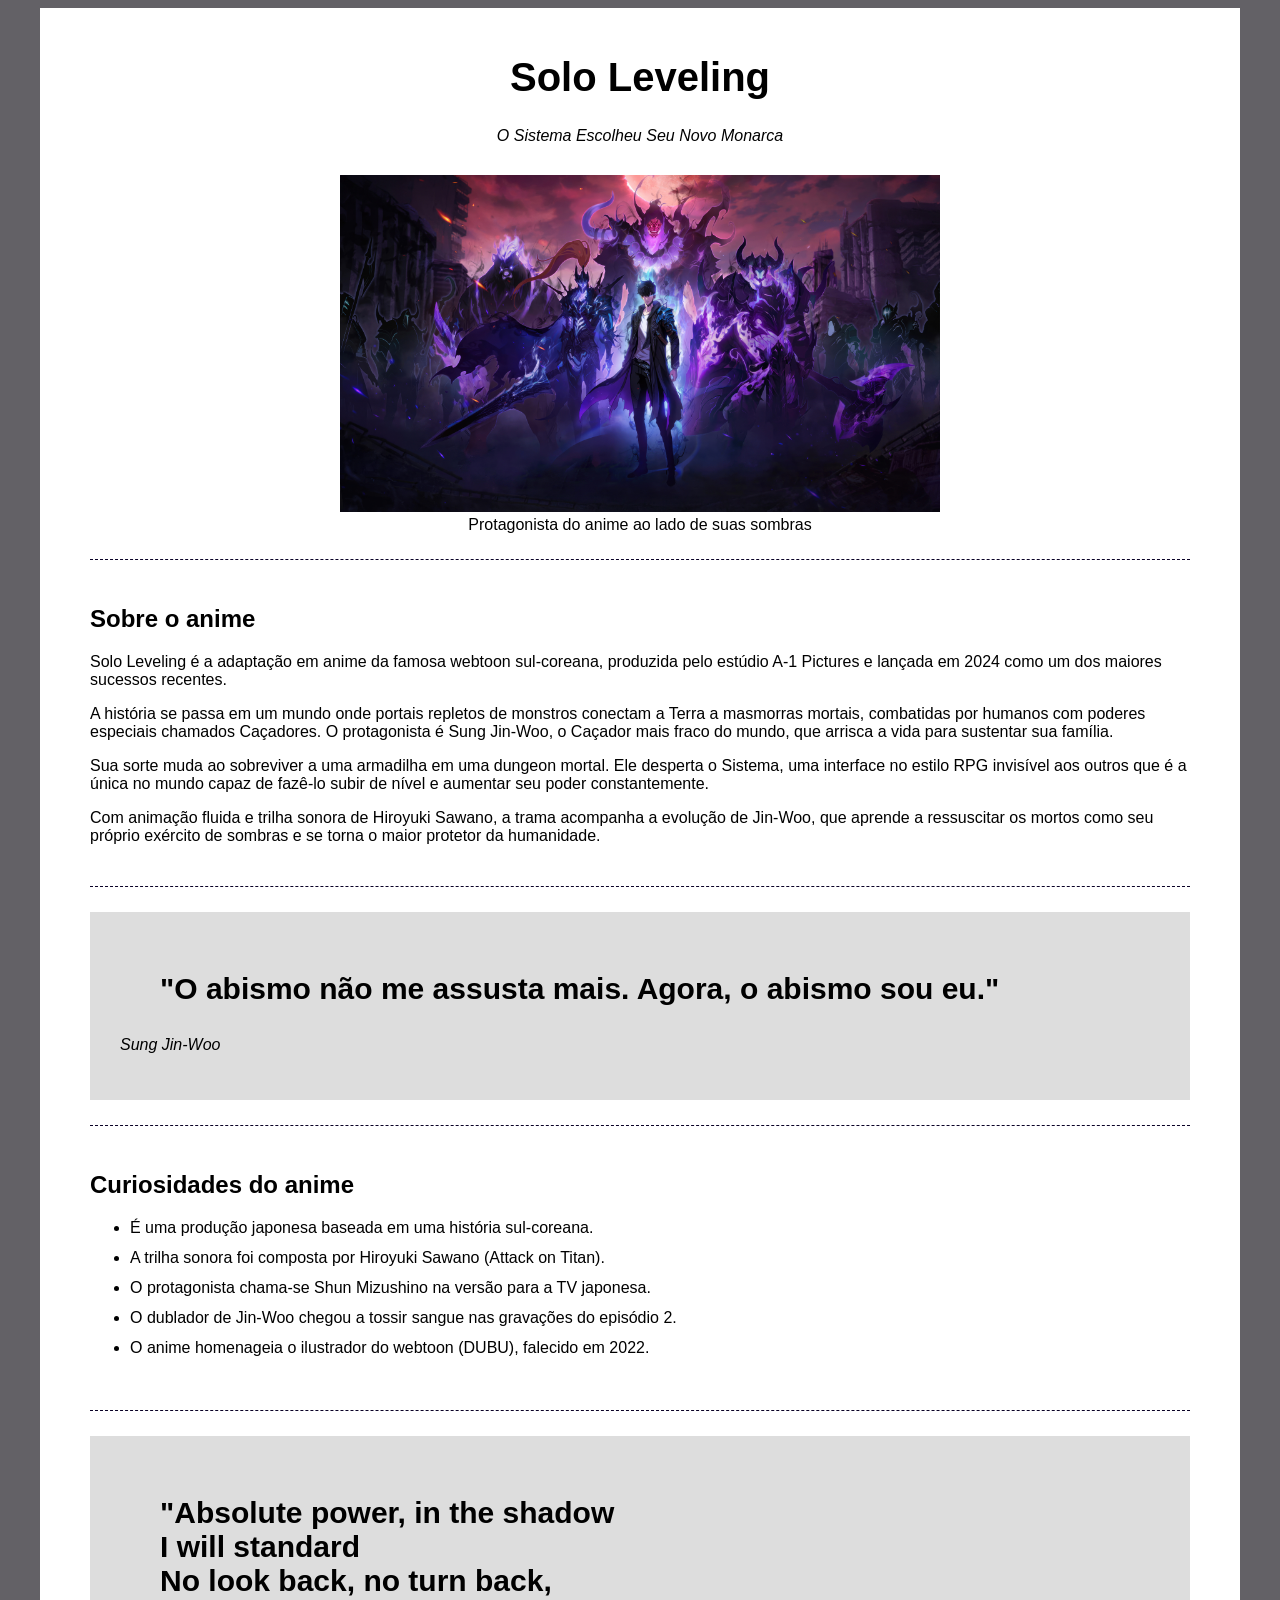
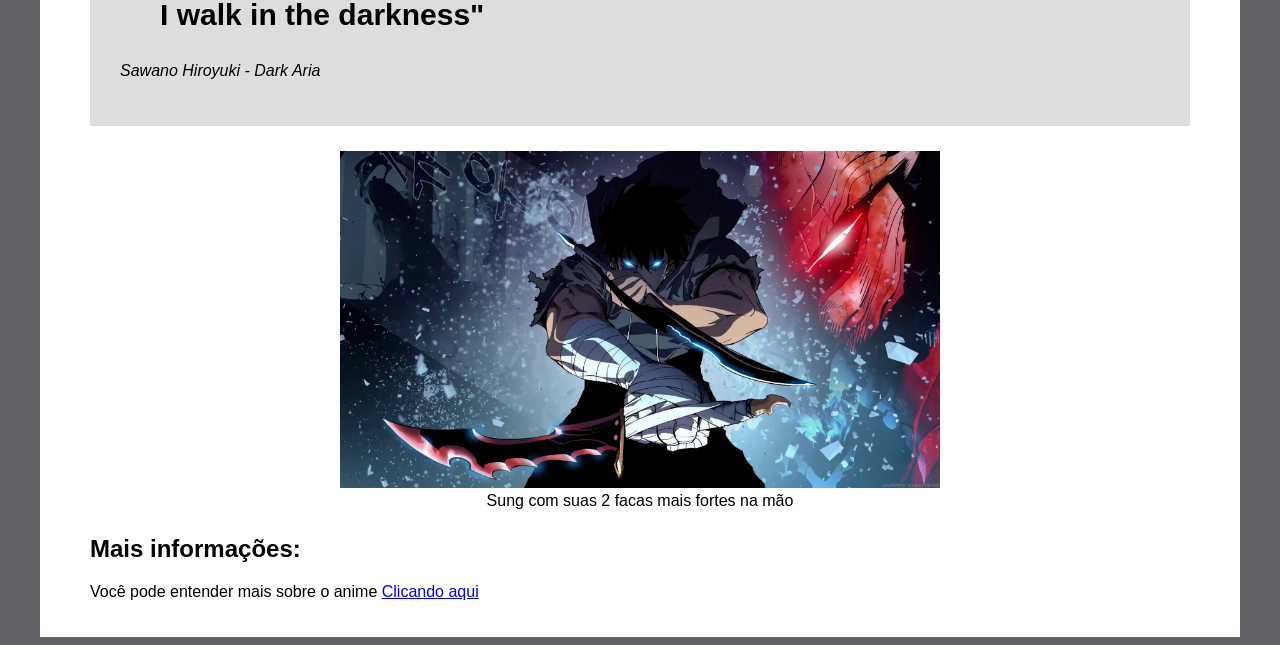
<file: 1_tribute/index.html>
<!DOCTYPE html>
<html lang="pt-BR">

<head>
    <meta charset="UTF-8">
    <meta name="viewport" content="width=device-width, initial-scale=1.0">
    <link rel="stylesheet" href="css/style.css">
    <title>Solo Leveling</title>
</head>

<body>
    <div class="container">
        <!-- Cabeçalho -->
        <div class="header">
            <h1 class="main-title">Solo Leveling</h1>
            <p class="main-paragraph">O Sistema Escolheu Seu Novo Monarca</p>
        </div>

        <!-- Imagem Destaque -->
        <div class="featured-image">
            <figure>
                <img src="../1_tribute/img/solo-leveling_destaque.jpeg" alt="Capa de Solo Leveling">
                <figcaption>Protagonista do anime ao lado de suas sombras</figcaption>
            </figure>
        </div>

        <!-- Biografia -->
        <div class="biography-container">
            <h2>Sobre o anime</h2>
            <p>
                Solo Leveling é a adaptação em anime da famosa webtoon sul-coreana, produzida pelo estúdio A-1 Pictures
                e
                lançada em 2024 como um dos maiores sucessos recentes.
            </p>
            <p>
                A história se passa em um mundo onde portais repletos de monstros conectam a Terra a masmorras mortais,
                combatidas por humanos com poderes especiais chamados Caçadores. O protagonista é Sung Jin-Woo, o
                Caçador
                mais fraco do mundo, que arrisca a vida para sustentar sua família.
            </p>
            <p>
                Sua sorte muda ao sobreviver a uma armadilha em uma dungeon mortal. Ele desperta o Sistema, uma
                interface no
                estilo RPG invisível aos outros que é a única no mundo capaz de fazê-lo subir de nível e aumentar seu
                poder
                constantemente.
            </p>
            <p>
                Com animação fluida e trilha sonora de Hiroyuki Sawano, a trama acompanha a evolução de Jin-Woo, que
                aprende
                a ressuscitar os mortos como seu próprio exército de sombras e se torna o maior protetor da humanidade.
            </p>
        </div>

        <!-- Citação -->
        <div class="quotes-container">
            <blockquote>
                "O abismo não me assusta mais. Agora, o abismo sou eu."
            </blockquote>
            <p>Sung Jin-Woo</p>
        </div>

        <!-- Curiosidades -->

        <div class="curiosites-container">
            <h2>Curiosidades do anime</h2>
            <ul>
                <li>É uma produção japonesa baseada em uma história sul-coreana.</li>
                <li>A trilha sonora foi composta por Hiroyuki Sawano (Attack on Titan).</li>
                <li>O protagonista chama-se Shun Mizushino na versão para a TV japonesa.</li>
                <li>O dublador de Jin-Woo chegou a tossir sangue nas gravações do episódio 2.</li>
                <li>O anime homenageia o ilustrador do webtoon (DUBU), falecido em 2022.</li>
            </ul>
        </div>

        <!-- Segunda Citação -->
        <div class="quotes-container">
            <blockquote>
                "Absolute power, in the shadow <br>
                I will standard <br>
                No look back, no turn back, <br>
                I walk in the darkness"
            </blockquote>
            <p>Sawano Hiroyuki - Dark Aria</p>
        </div>

        <!--Segunda Imagem-->
        <div class="img-bold">
            <img src="../1_tribute/img/solo-leveling_2.jpeg" alt="Sung com suas facas">
            <figcaption>Sung com suas 2 facas mais fortes na mão</figcaption>
        </div>

        <!--Mais Informações-->
        <div class="moreinfo-container">
            <h2>Mais informações:</h2>
            <p>
                Você pode entender mais sobre o anime <a href="https://pt.wikipedia.org/wiki/Solo_Leveling">Clicando
                    aqui</a>
            </p>
        </div>
    </div>
</body>

</html>
</file>
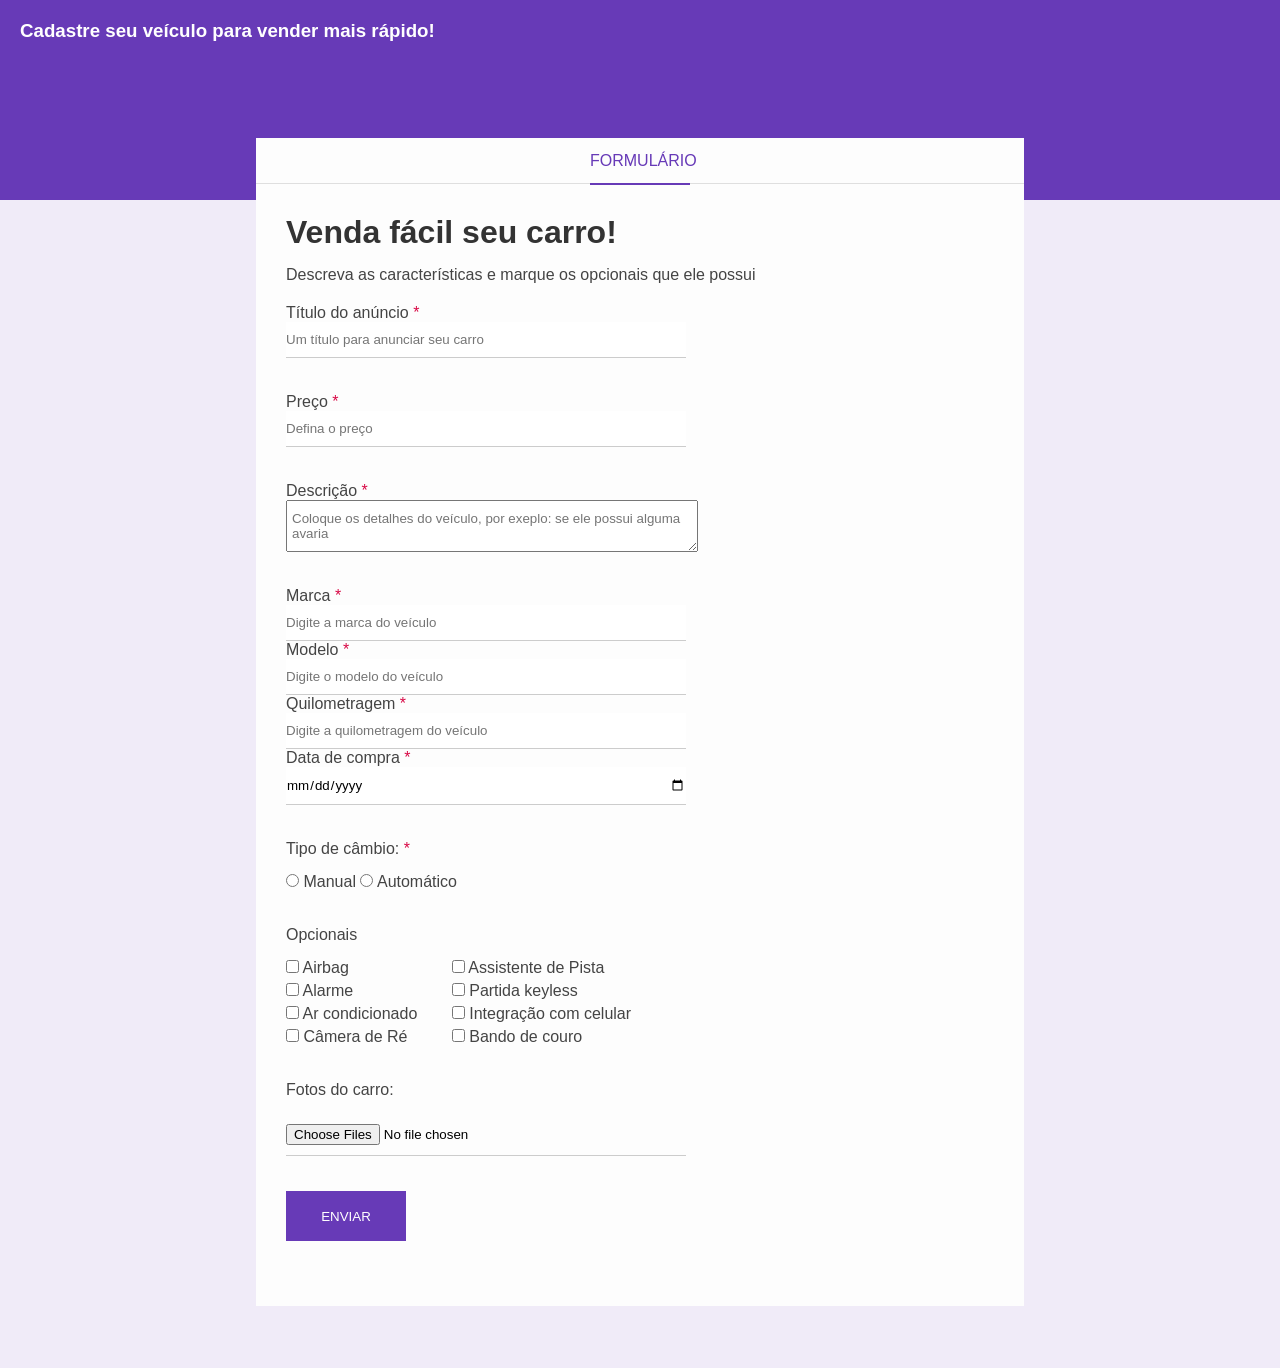
<file: 2_form_project/index.html>
<!DOCTYPE html>
<html lang="pt-BR">

<head>
    <meta charset="UTF-8">
    <meta name="viewport" content="width=device-width, initial-scale=1.0">
    <title>Venda seu carro</title>
    <link rel="stylesheet" href="css/style.css">
</head>

<body>
    <div class="container">
        <div class="header">
            <h3>Cadastre seu veículo para vender mais rápido!</h3>
        </div>

        <div class="form-container">
            <div class="form-header">
                <p>Formulário</p>
            </div>
            <div class="form-body">
                <h1 class="form-title">Venda fácil seu carro!</h1>
                <p>Descreva as características e marque os opcionais que ele possui</p>
                <form>
                    <div class="box-input">
                        <label for="title">Título do anúncio <span class="required-field">*</span></label>
                        <input type="text" name="title" id="title" class="block"
                            placeholder="Um título para anunciar seu carro" minlength="1" maxlength="30" required>
                    </div>
                    <div class="box-input">
                        <label for="price">Preço <span class="required-field">*</span></label>
                        <input type="number" name="price" id="price" class="block" placeholder="Defina o preço"
                            required>
                    </div>
                    <div class="box-input">
                        <label for="description">Descrição <span class="required-field">*</span></label>
                        <textarea name="description" id="description" class="block"
                            placeholder="Coloque os detalhes do veículo, por exeplo: se ele possui alguma avaria"></textarea>
                    </div>
                    <div class="box-input">
                        <label for="brand">Marca <span class="required-field">*</span></label>
                        <input type="text" name="brand" id="brand" class="block" placeholder="Digite a marca do veículo"
                            required>
                        <div class="box-input">
                            <label for="model">Modelo <span class="required-field">*</span></label>
                            <input type="text" name="model" id="model" class="block"
                                placeholder="Digite o modelo do veículo" required>
                            <div class="box-input">
                                <label for="purchase_date">Quilometragem <span class="required-field">*</span></label>
                                <input type="number" name="mileage" id="mileage" class="block"
                                    placeholder="Digite a quilometragem do veículo" required>
                                <div class="box-input">
                                    <label for="purchase_date">Data de compra <span
                                            class="required-field">*</span></label>
                                    <input type="date" name="purchase_date" id="purchase_date" class="block" required>
                                </div>
                                <div class="box-input">
                                    <p>Tipo de câmbio: <span class="required-field">*</span></p>
                                    <input type="radio" name="gear" id="manual">
                                    <label for="manual">Manual</label>
                                    <input type="radio" name="gear" id="auto">
                                    <label for="auto">Automático</label>
                                </div>
                                <div class="optional-box">
                                    <p>Opcionais</p>
                                    <ul class="optional-list">
                                        <li>
                                            <input type="checkbox" name="optional[]" id="airbag" value="airbag">
                                            <label for="airbag">Airbag</label>
                                        </li>
                                        <li>
                                            <input type="checkbox" name="optional[]" id="alarm" value="alarm">
                                            <label for="alarm">Alarme</label>
                                        </li>
                                        <li>
                                            <input type="checkbox" name="optional[]" id="ac" value="ac">
                                            <label for="ac">Ar condicionado</label>
                                        </li>
                                        <li>
                                            <input type="checkbox" name="optional[]" id="reverse-camera"
                                                value="reverse-camera">
                                            <label for="reverse-camera">Câmera de Ré</label>
                                        </li>
                                    </ul>
                                </div>
                                <div class="optional-box">
                                    <ul class="optional-list">
                                        <li>
                                            <input type="checkbox" name="optional[]" id="lane-assist"
                                                value="lane-assist">
                                            <label for="lane-assist">Assistente de Pista</label>
                                        </li>
                                        <li>
                                            <input type="checkbox" name="optional[]" id="keyless" value="keyless">
                                            <label for="keyless">Partida keyless</label>
                                        </li>
                                        <li>
                                            <input type="checkbox" name="optional[]" id="smartphone" value="smartphone">
                                            <label for="smartphone">Integração com celular</label>
                                        </li>
                                        <li>
                                            <input type="checkbox" name="optional[]" id="leather_seat"
                                                value="leather_seata">
                                            <label for="leather_seata">Bando de couro</label>
                                        </li>
                                    </ul>
                                </div>
                                <div class="box-input">
                                    <p>Fotos do carro: <span class="required-field"></span></p>
                                    <input type="file" multiple accept="image/png, image/jpg" id="images" name="images"
                                        required>
                                </div>
                                <input type="submit" value="Enviar" class="btn-submit">
                            </div>
                        </div>
                    </div>
                </form>
            </div>
        </div>
    </div>
</body>

</html>
</file>
<file: 1_tribute/css/style.css>
html{
    font-family: Arial, Helvetica, sans-serif;
    background-color: rgb(99, 97, 102);
}

.container{
    max-width: 1100px;
    background-color: rgb(255, 255, 255);
    position: relative;
    margin: 0px auto;
    padding: 20px 50px;
}

/* Header */

.header {
    text-align: center;
}

.main-title {
    font-size: 40px;
}

.main-paragraph {
    font-style: italic;
}

/* Imagem Destaque */

.featured-image {
    text-align: center;
    margin-top: 30px;
}

img {
    width: 600px;
}

/* Biografia */
.biography-container {
    padding: 25px 0px;
    margin: 25px 0px;
    border-top: 1px dashed rgb(10, 2, 39);
    border-bottom: 1px dashed rgb(10, 2, 39);
}

/* Citações */
.quotes-container {
    background-color: #ddd;
    padding: 30px;
}

.quotes-container blockquote {
    font-weight: bold;
    font-size: 30px;
}

.quotes-container p {
    font-style: italic;
}

/* Curiosidades */
.curiosites-container {
    padding: 25px 0px;
    margin: 25px 0px;
    border-top: 1px dashed rgb(10, 2, 39);
    border-bottom: 1px dashed rgb(10, 2, 39);
}

.curiosites-container li {
    height: 30px;
}

/* Imagem Bold */
.img-bold {
    margin: 25px 0px;+
    font-weight: bold;
    text-align: center;
}
</file>
<file: 2_form_project/css/style.css>
/* Reset */

* {
    margin: 0;
    padding: 0;
    font-family: Arial, Helvetica, sans-serif;
}

/* Style */

body {
    background-color: #f0ebf8;
}

h1,
h2,
h3,
h4,
h5 {
    color: #333;
}

p,
label {
    color: #444;
}

input {
    border: none;
    border-bottom: 1px solid #ccc;
    padding: 10px 0;
}

input[type="text"],
input[type="number"],
input[type="date"],
input[type="file"],
textarea {
    width: 400px;
}

textarea {
    padding: 10px 5px;
}

/* Page Header */
.header {
    height: 160px;
    padding: 20px;
    background-color: #673ab7;

}

.header h3 {
    color: #fff;
    margin-top: 0;
}

/* Form Container */

.form-container {
    background-color: #fdfdfd;
    width: 60%;
    margin: 0 auto;
    position: relative;
    top: -62px;
}

/* Form Header */

.form-header {
    border-bottom: 1px solid #dfdfdf;
    height: 45px;
}

.form-header p {
    color: #673ab7;
    border-bottom: 2px solid #673ab7;
    width: 100px;
    text-align: center;
    margin: 0 auto;
    text-transform: uppercase;
    height: 45px;
    line-height: 45px;
}

/* Form Body */

.form-body {
    padding: 30px;
}

.form-title {
    margin-bottom: 15px;
}

.form-body p {
    margin-bottom: 20px;
}

.required-field {
    color: #d80845;
}

.box-input {
    margin-bottom: 35px;
}

.block {
    display: block;
}

.optional-box {
    display: inline-block;
    margin: 0px 30px 30px 0;
}

.optional-list li {
    list-style: none;
    margin-bottom: 5px;
}

.box-input p {
    margin-bottom: 15px;
}

.btn-submit {
    background-color: #673ab7;
    color: #fff;
    border: 2px solid transparent;
    width: 120px;
    height: 50px;
    cursor: pointer;
    text-transform: uppercase;
    transition: 0.5s;
}

.btn-submit:hover {
    background-color: #fff;
    border-color: #673ab7;
    color: #673ab7;
}
</file>
